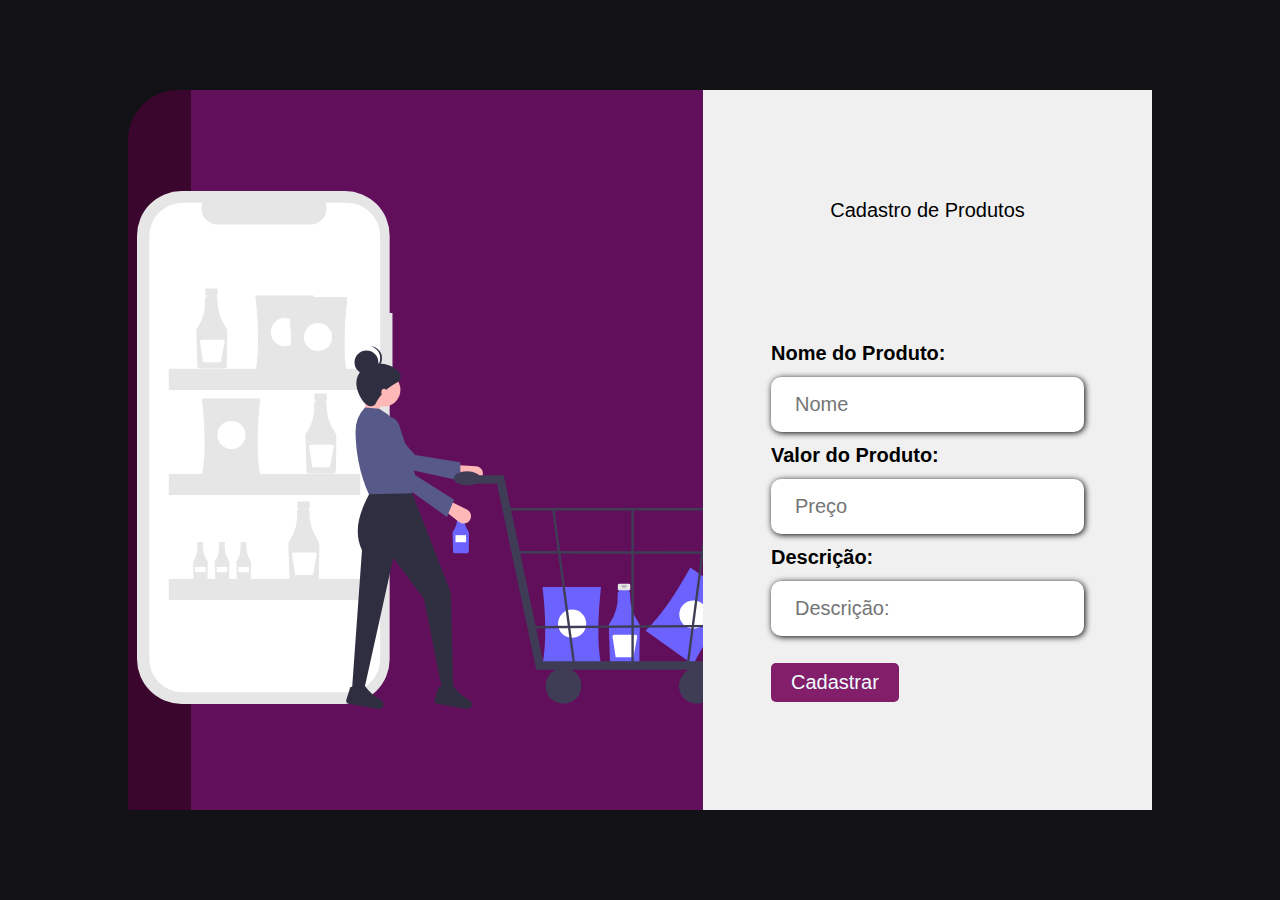
<file: view/index.html>
<!DOCTYPE html>
<html lang="en">
<head>
    <meta charset="UTF-8">
    <meta name="viewport" content="width=device-width, initial-scale=1.0">
    <title>App Spring Boot</title>
    <link href="https://cdn.jsdelivr.net/npm/bootstrap@5.3.2/dist/css/bootstrap.min.css" rel="stylesheet" integrity="sha384-T3c6CoIi6uLrA9TneNEoa7RxnatzjcDSCmG1MXxSR1GAsXEV/Dwwykc2MPK8M2HN" crossorigin="anonymous">
    <script src="script.js"></script>
    <link rel="stylesheet" href="style.css">
</head>
<body>


    <div class="container">
        
      



        
       
        

        <a href="main.html" class="botao-voltar">Menu</a>

        <div class="form-image">
            
            
        <form>
            
          </form>
          
            <img src="./img/undraw_shopping_app_flsj.svg" alt="shopping">
        </div>

      

        <div class="form">

            <div class="form-header">
                <div class="spinner-border" role="status" id="loading">
                   <span class="sr-only"></span>
                </div>
                <div class="form-header">
                    <div class="title">
                        <p id="textoPrincipal" class="h1 text-center">Cadastro de Produtos</p>
                    </div>
                </div>
            </div>
                    
            <div class="input-group">

                        <div class="input-box">
                            <label id="nomeProdutoLabel" for="nomeProduto"> <h6>Nome do Produto: </h6> </label>
                            <input type="text" id="nomeProduto" name="nomeProduto" placeholder="Nome">
                        </div>

                        <div class="input-box">
                            <label for="valorProduto"> <h6>Valor do Produto: </h6> </label>
                            <input type="number" id="valorProduto" name="valorProduto" placeholder="Preço" step="0.01" min="0.00">
                        </div>

                        <div class="input-box">
                            <label id="descricaoProdutoLabel" for="descricaoProduto"> <h6>Descrição:   </h6> </label>
                            <input type="text" id="descricaoProduto" name="descricaoProduto" placeholder="Descrição: ">
                        </div>

                    <div class="cadastro-button">
                        <button id="botaoDeCadastro" class="botaoDeCadastro"> <span class="buttonText">Cadastrar</span></button>
                    </div>

            </div>

        </div>
                
        
    </div>    







    <script src="https://cdn.jsdelivr.net/npm/bootstrap@5.3.2/dist/js/bootstrap.bundle.min.js" integrity="sha384-C6RzsynM9kWDrMNeT87bh95OGNyZPhcTNXj1NW7RuBCsyN/o0jlpcV8Qyq46cDfL" crossorigin="anonymous"></script>
 
</body>
</html>
</file>
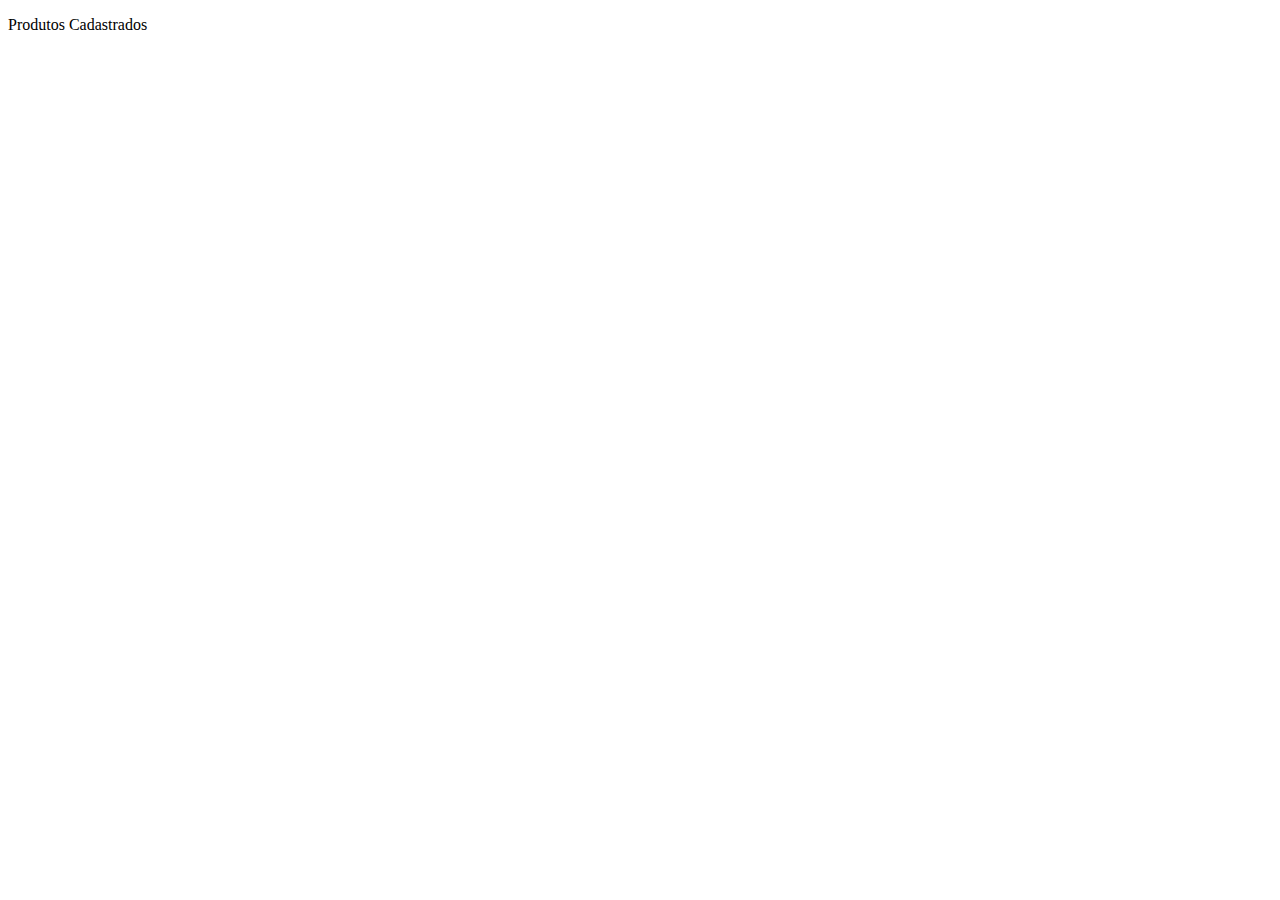
<file: view/catalogo.html>
<!DOCTYPE html>
<html lang="en">
<head>
    <meta charset="UTF-8">
    <meta name="viewport" content="width=device-width, initial-scale=1.0">
    <title>Document</title>
    <script src="script.js"></script>
    <link href="https://cdn.jsdelivr.net/npm/bootstrap@5.3.2/dist/css/bootstrap.min.css" rel="stylesheet" integrity="sha384-T3c6CoIi6uLrA9TneNEoa7RxnatzjcDSCmG1MXxSR1GAsXEV/Dwwykc2MPK8M2HN" crossorigin="anonymous">
</head>
<body>
    
    <div class="d-flex justify-content-center">
        <div class="spinner-border" role="status" id="catalogLoading">


        </div>
    </div>

    <p class="h1 text-center">Produtos Cadastrados</p>

    <table class="table-hover">
        <tbody id="catalogoProdutos"></tbody>


    </table>


    <script src="https://cdn.jsdelivr.net/npm/bootstrap@5.3.2/dist/js/bootstrap.bundle.min.js" integrity="sha384-C6RzsynM9kWDrMNeT87bh95OGNyZPhcTNXj1NW7RuBCsyN/o0jlpcV8Qyq46cDfL" crossorigin="anonymous"></script>
</body>
</html>
</file>
<file: view/style.css>
@import url('https://fonts.googleapis.com/css2?family=Inter:wght@100;200;300;600;700;900&display=swap');

* {
    padding: 0;
    margin: 0;
    box-sizing: border-box;
    font-family: Impact, Haettenschweiler, 'Arial Narrow Bold', sans-serif;
    font-size: 20px;
}

body {
    width: 100%;
    height: 100vh;
    display: flex;
    justify-content: center;
    align-items: center;
    background-color: #121115;
}

.container {
    width: 80%;
    height: 80vh;
    display: flex;


}

.form-image {
    background-color: #610f5a;
    width: 50%;
    display: flex;
    justify-content: center;
    align-items: center;
    padding: 1rem;
}

.form-image img {
    width: 31rem;
}

.botao-voltar{
    color: #ffffff;
    white-space: nowrap;
    text-decoration: none;
    border: none;
    background-color: rgb(59, 6, 46);
    padding: 0.4rem 1rem;
    border-radius: 50px 1px 0px 1px;
    cursor: pointer;
    writing-mode: vertical-rl; 
    
    text-align: center;
    display: inline-block;

}

.botao-voltar:hover{
    background-color: rgb(87, 20, 57);
}

.form {
    width: 50%;
    display: flex;
    justify-content: center;
    align-items: center;
    flex-direction: column; 
    background-color: rgb(240, 240, 240);
    padding: 3rem;
    
}

.form-header{
    margin-bottom: 3rem;
    display: flex;
    justify-content: space-between;
    


}


.input-group{

    flex-direction: column;
    align-items: center;
    

}

.cadastro-button button{
   margin-top: 15px;
    border: none;
    background-color: rgb(131, 30, 106);
    padding: 0.4rem 1rem;
    border-radius: 5px;
    cursor: pointer;

}

.input-box input {
    margin: 0.6rem 0;
    padding: 0.8rem 1.2rem;
    border: none;
    border-radius: 10px;
    box-shadow: 1px 1px 6px black;
}

.input-box input:hover {
    background-color: rgba(20, 16, 20, 0.336);
}

.input-box input:focus-visible {
    outline: 2px solid rgb(160, 44, 135);


}
.cadastro-button button:hover{
    background-color: rgb(9, 243, 60);
}

.buttonText{
    color: azure;
}

.title h1::after{
    content: '';
    display: block;
    width: 5rem;
    height: 0.3rem;
    background-color: #610f5a;
    margin: 0 auto;
    position: absolute;
    border-radius: 10px;

}


/*
@media screen and (max-width: 1064px ){
    .container{
        width: 90%;
        height: auto;
    }

    .input-group{
        flex-direction: column;
        
        flex-wrap: nowrap;
        max-height: 10rem;
        padding-right: 5rem;
    }
}
*/
</file>
